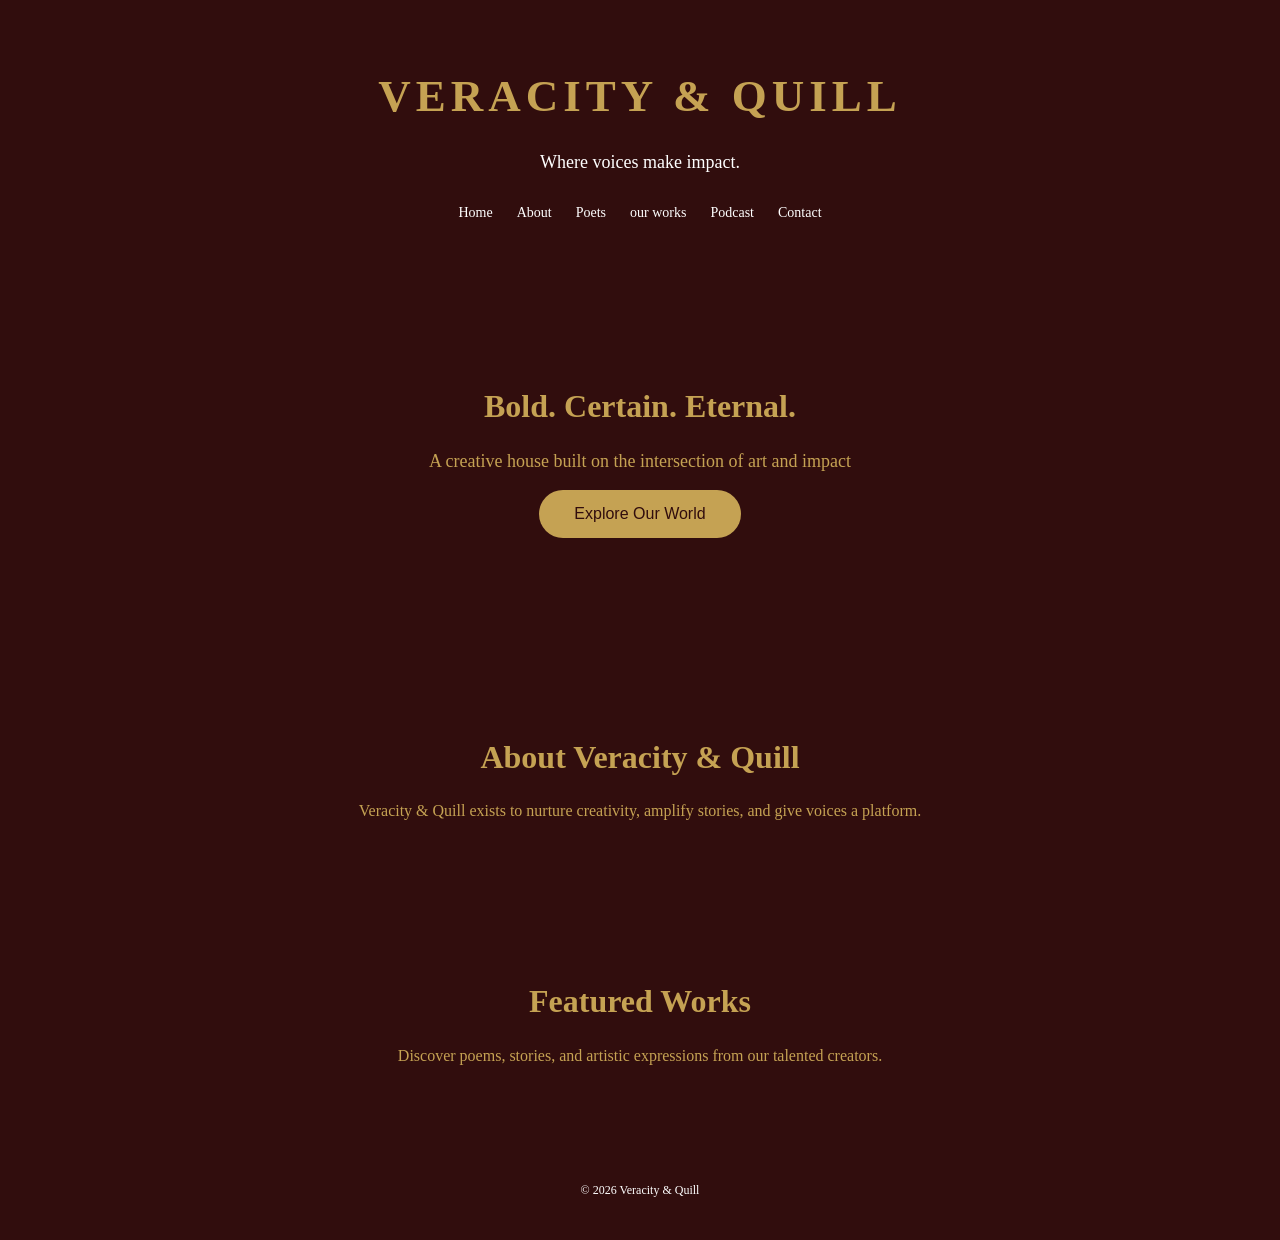
<file: index.html>
<!DOCTYPE html>
<html lang="en">

<head>
<link rel="stylesheet" href="style.css">
    <meta charset="UTF-8">
    <meta name="viewport" content="width=device-width, initial-scale=1.0">

    <title>Veracity & Quill</title>

    <link rel="stylesheet" href="style.css">
    <link rel="icon" href="Favicon.png" type="image/png">
<link rel="shortcut icon" href="Favicon.png" type="image/png">
<link rel="apple-touch-icon" href="Favicon.png">
<meta name="google-site-verification" content="RJZe1aXUNglUFFCv3HKduE1Wf23INzyalBhwgdv_vHo" />
    
</head>

<body>

<header>

    <h1>VERACITY & QUILL</h1>

    <p class="tagline">
        Where voices make impact.
    </p>

    <nav>
    <a href="index.html">Home</a>
    <a href="about.html">About</a>
    <a href="poets.html">Poets</a>
    <a href="our_works.html">our works</a>
    <a href="podcast.html">Podcast</a>
    <a href="contact.html">Contact</a>
</nav>

</header>


<section class="hero">

    <h2>Bold. Certain. Eternal.</h2>

    <p>
        A creative house built on the intersection of art and impact 
    </p>

    <button id="button">
        Explore Our World
    </button>

    <p id="message"></p>

</section>



<section class="about">

    <h2>About Veracity & Quill</h2>

    <p>
        Veracity & Quill exists to nurture creativity,
        amplify stories, and give voices a platform.
    </p>

</section>



<section class="featured">

    <h2>Featured Works</h2>

    <p>
        Discover poems, stories, and artistic expressions
        from our talented creators.
    </p>

</section>


<footer>

    <p>
        © 2026 Veracity & Quill
    </p>

</footer>


<script src="script.js"></script>

</body>

</html>
</file>
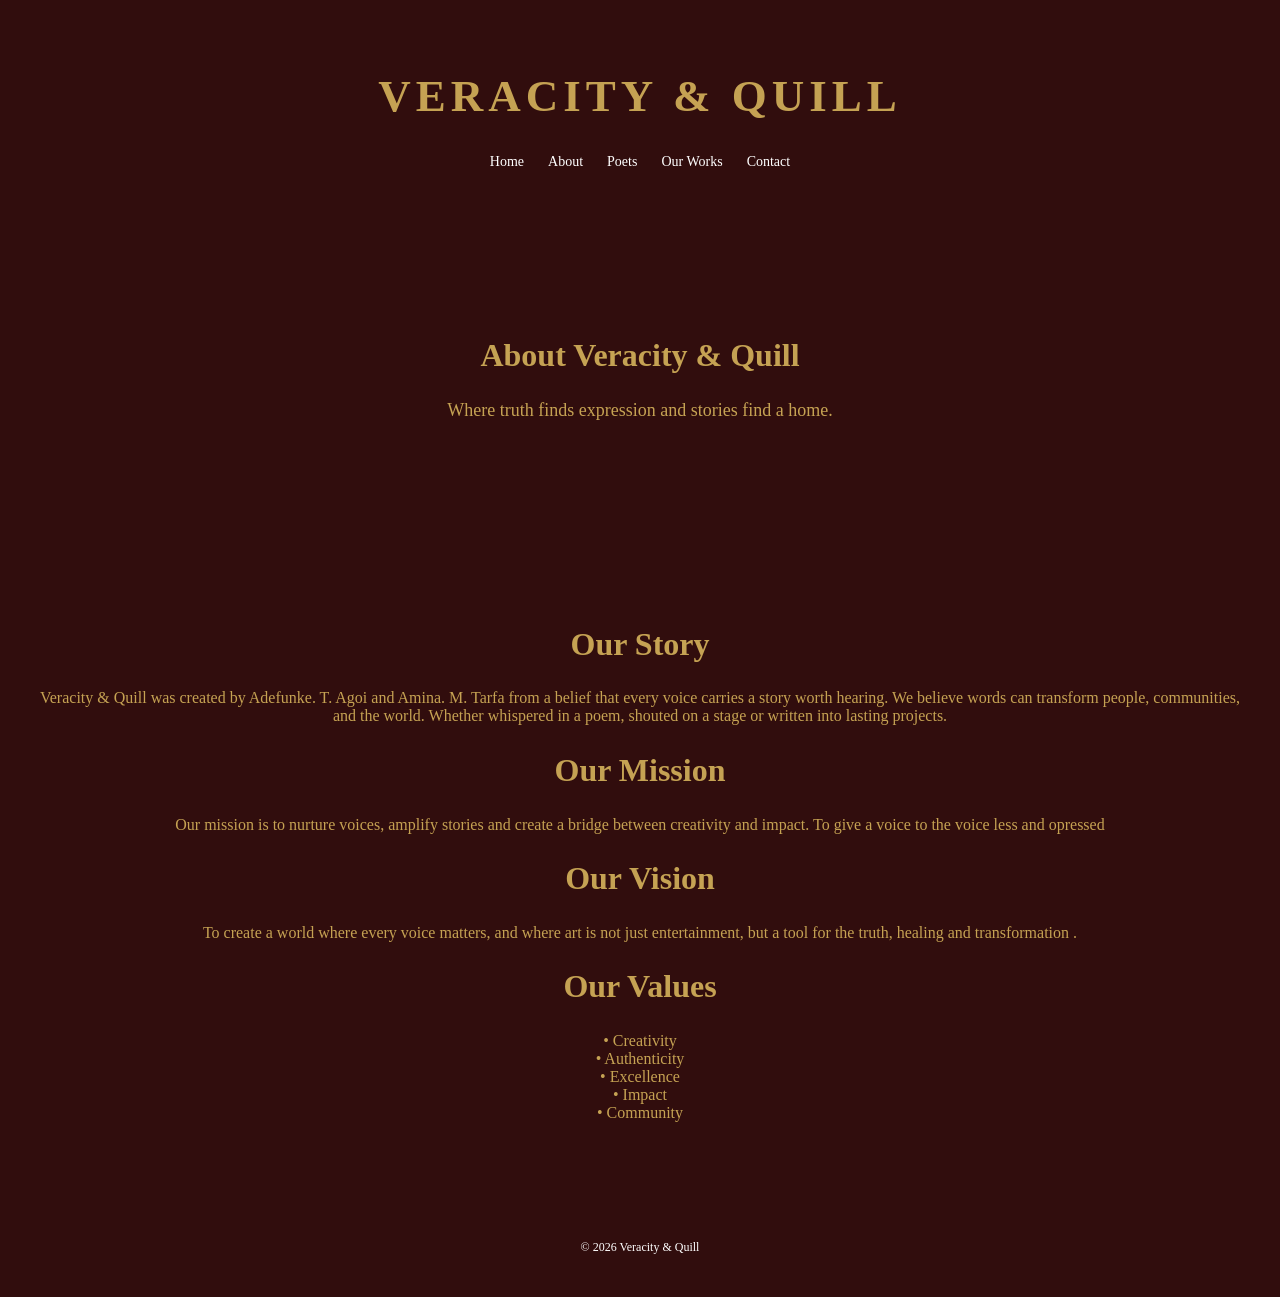
<file: about.html>
<!DOCTYPE html>
<html>

<head>

<title>About | Veracity & Quill</title>

<link rel="stylesheet" href="style.css">
<link rel="icon" href="Favicon.png" type="image/png">
<link rel="shortcut icon" href="Favicon.png" type="image/png">
<link rel="apple-touch-icon" href="Favicon.png">
  
</head>


<body>


<header>

<h1>VERACITY & QUILL</h1>

<nav>
<a href="index.html">Home</a>
<a href="about.html">About</a>
<a href="poets.html">Poets</a>
<a href="our_works.html">Our Works</a>
<a href="contact.html">Contact</a>
</nav>

</header>



<section class="hero">

<h2>About Veracity & Quill</h2>

<p>
Where truth finds expression and stories find a home.
</p>

</section>



<section class="about">


<h2>Our Story</h2>

<p>
Veracity & Quill was created by Adefunke. T. Agoi and Amina. M. Tarfa from a belief that every voice carries a story worth hearing.
We believe words can transform people, communities, and the world. Whether whispered in a poem, shouted on a stage or written into lasting projects.
</p>


<h2>Our Mission</h2>

<p>
Our mission is to nurture voices, amplify stories and create a bridge between creativity and impact. To give a voice to the voice less and opressed 
</p>


<h2>Our Vision</h2>

<p>
To create a world where every voice matters, and where art is not just entertainment, but a tool for the truth, healing and transformation .
</p>


<h2>Our Values</h2>

<p>
• Creativity<br>
• Authenticity<br>
• Excellence<br>
• Impact<br>
• Community
</p>


</section>



<footer>

<p>
© 2026 Veracity & Quill
</p>

</footer>



</body>

</html>
</file>
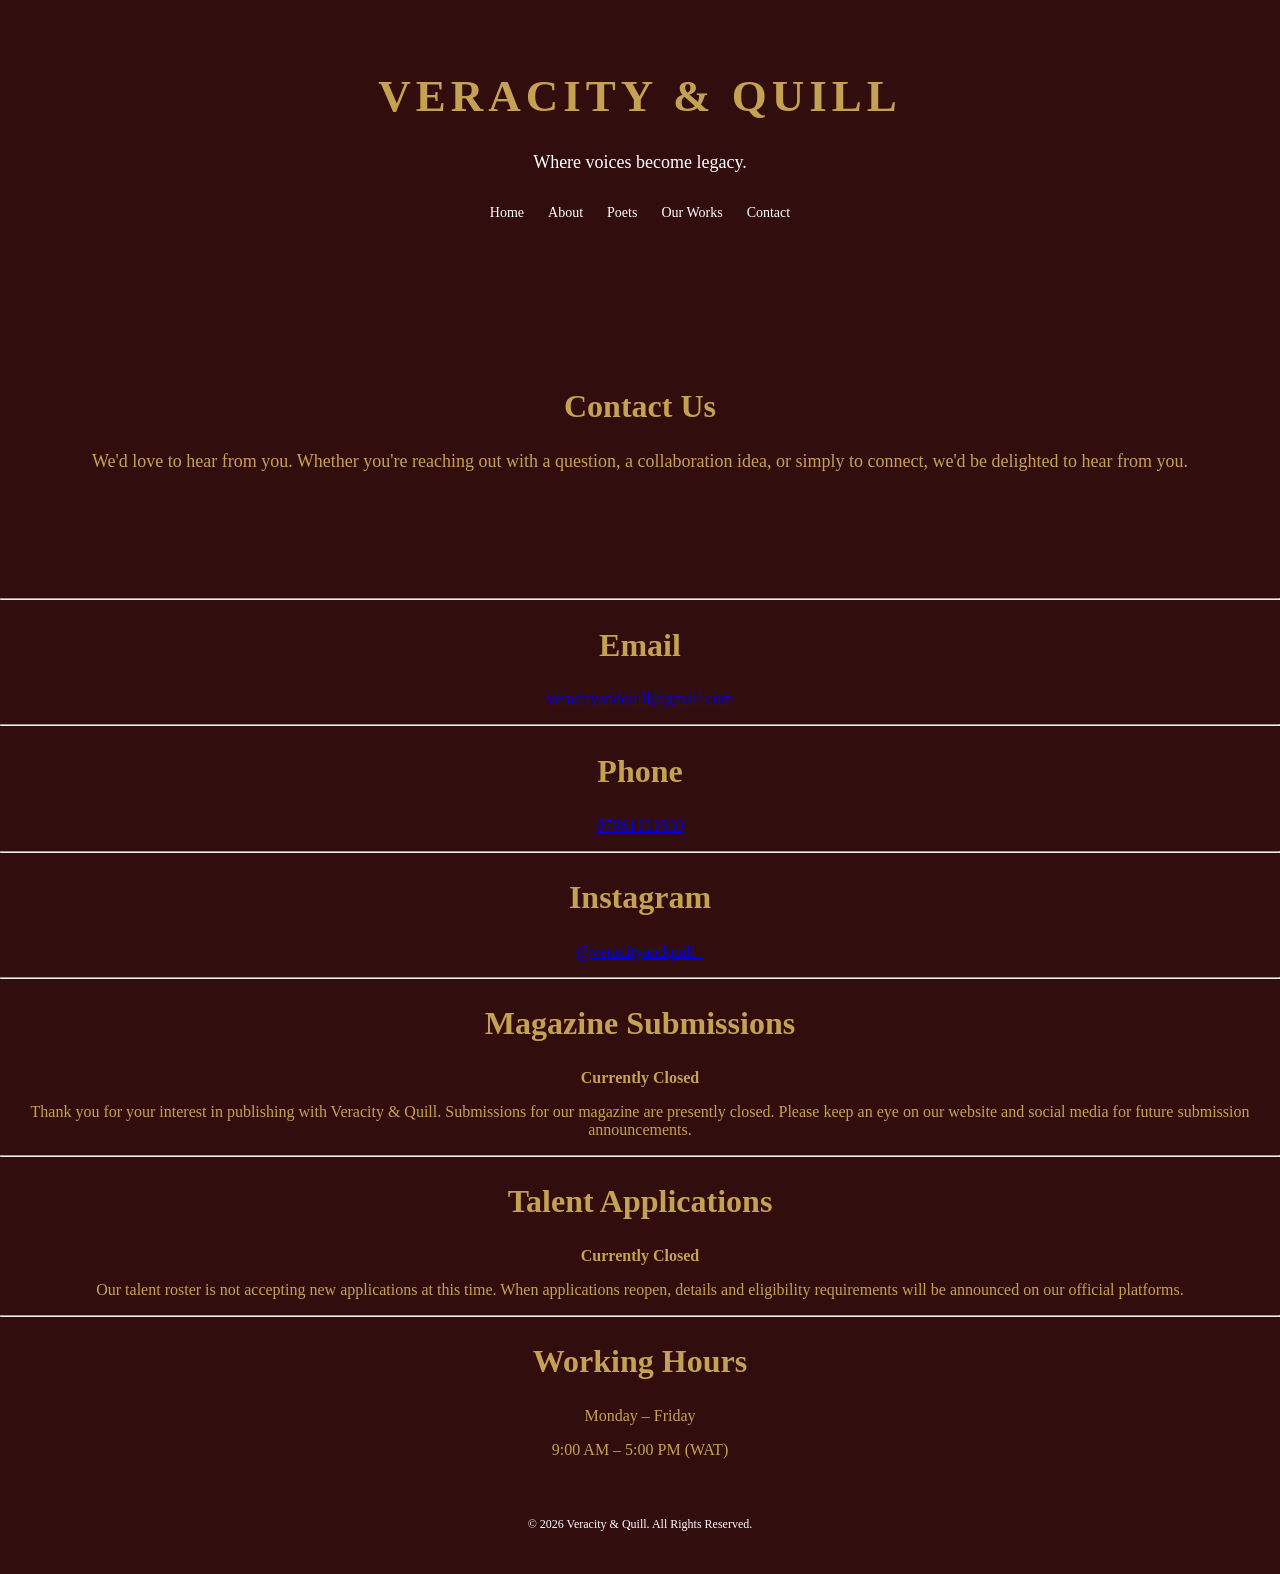
<file: contact.html>
<!DOCTYPE html>
<html lang="en">

<head>

<meta charset="UTF-8">
<meta name="viewport" content="width=device-width, initial-scale=1.0">

<title>Contact | Veracity & Quill</title>

<link rel="stylesheet" href="style.css">
<link rel="icon" href="Favicon.png" type="image/png">
<link rel="shortcut icon" href="Favicon.png" type="image/png">
<link rel="apple-touch-icon" href="Favicon.png">
  
</head>

<body>

<header>

<h1>VERACITY & QUILL</h1>

<p class="tagline">
Where voices become legacy.
</p>

<nav>
<a href="index.html">Home</a>
<a href="about.html">About</a>
<a href="poets.html">Poets</a>
<a href="our_works.html">Our Works</a>
<a href="contact.html">Contact</a>
</nav>

</header>


<section class="hero">

<h2>Contact Us</h2>

<p>
We'd love to hear from you. Whether you're reaching out with a question,
a collaboration idea, or simply to connect, we'd be delighted to hear from you.
</p>

</section>

<hr>

<section>

<h2>Email</h2>

<p>
<a href="mailto:veracityandquill@gmail.com">
veracityandquill@gmail.com
</a>
</p>

</section>

<hr>

<section>

<h2>Phone</h2>

<p>
<a href="tel:+2347061131630">
07061131630
</a>
</p>

</section>

<hr>

<section>

<h2>Instagram</h2>

<p>
<a href="https://instagram.com/veracityandquill_" target="_blank">
@veracityandquill_
</a>
</p>

</section>

<hr>

<section>

<h2>Magazine Submissions</h2>

<p><strong>Currently Closed</strong></p>

<p>
Thank you for your interest in publishing with Veracity & Quill.
Submissions for our magazine are presently closed.
Please keep an eye on our website and social media for future submission announcements.
</p>

</section>

<hr>

<section>

<h2>Talent Applications</h2>

<p><strong>Currently Closed</strong></p>

<p>
Our talent roster is not accepting new applications at this time.
When applications reopen, details and eligibility requirements will be announced on our official platforms.
</p>

</section>

<hr>

<section>

<h2>Working Hours</h2>

<p>
Monday – Friday
</p>

<p>
9:00 AM – 5:00 PM (WAT)
</p>

</section>

<footer>

<p>
© 2026 Veracity & Quill. All Rights Reserved.
</p>

</footer>

</body>

</html>
</file>
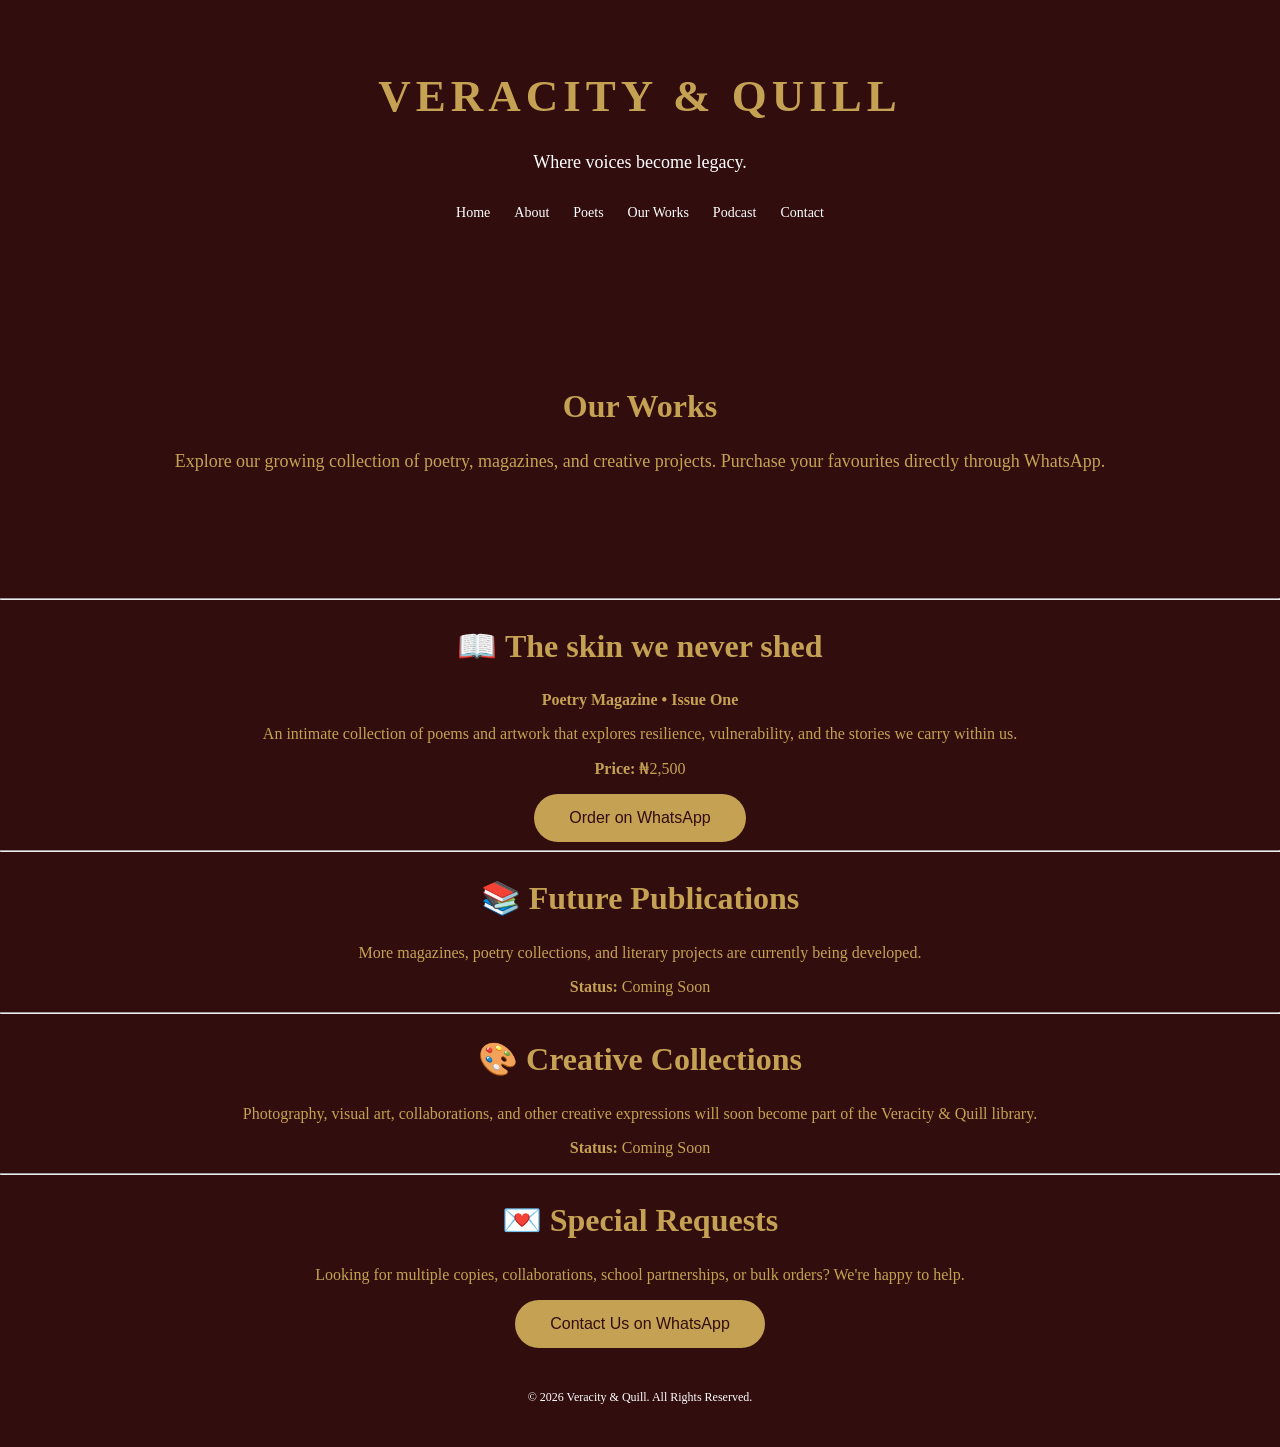
<file: our_works.html>
<!DOCTYPE html>
<html lang="en">

<head>

<meta charset="UTF-8">

<meta name="viewport" content="width=device-width, initial-scale=1.0">

<title>Our Works | Veracity & Quill</title>

<link rel="stylesheet" href="style.css">
<link rel="icon" href="Favicon.png" type="image/png">
<link rel="shortcut icon" href="Favicon.png" type="image/png">
<link rel="apple-touch-icon" href="Favicon.png">
  
</head>

<body>

<header>

<h1>VERACITY & QUILL</h1>

<p class="tagline">
Where voices become legacy.
</p>

<nav>
<a href="index.html">Home</a>
<a href="about.html">About</a>
<a href="poets.html">Poets</a>
<a href="our_works.html">Our Works</a>
<a href="podcast.html">Podcast</a>
<a href="contact.html">Contact</a>
</nav>

</header>

<section class="hero">

<h2>Our Works</h2>

<p>
Explore our growing collection of poetry, magazines, and creative projects.
Purchase your favourites directly through WhatsApp.
</p>

</section>

<hr>

<section>

<h2>📖 The skin we never shed</h2>

<p><strong>Poetry Magazine • Issue One</strong></p>

<p>
An intimate collection of poems and artwork that explores resilience, vulnerability, and the stories we carry within us.
</p>

<p><strong>Price:</strong> ₦2,500</p>

<a href="https://wa.me/2347061131630?text=Hello%20Veracity%20%26%20Quill.%20I'd%20like%20to%20purchase%20The%20skin%20we%20never%20shed." target="_blank">

<button>Order on WhatsApp</button>

</a>

</section>

<hr>

<section>

<h2>📚 Future Publications</h2>

<p>
More magazines, poetry collections, and literary projects are currently
being developed.
</p>

<p><strong>Status:</strong> Coming Soon</p>

</section>

<hr>

<section>

<h2>🎨 Creative Collections</h2>

<p>
Photography, visual art, collaborations, and other creative expressions
will soon become part of the Veracity & Quill library.
</p>

<p><strong>Status:</strong> Coming Soon</p>

</section>

<hr>

<section>

<h2>💌 Special Requests</h2>

<p>
Looking for multiple copies, collaborations, school partnerships,
or bulk orders?

We're happy to help.
</p>

<a href="https://wa.me/2347061131630?text=Hello%20Veracity%20%26%20Quill.%20I%20have%20an%20enquiry." target="_blank">

<button>Contact Us on WhatsApp</button>

</a>

</section>

<footer>

<p>
© 2026 Veracity & Quill. All Rights Reserved.
</p>

</footer>

</body>

</html>
</file>
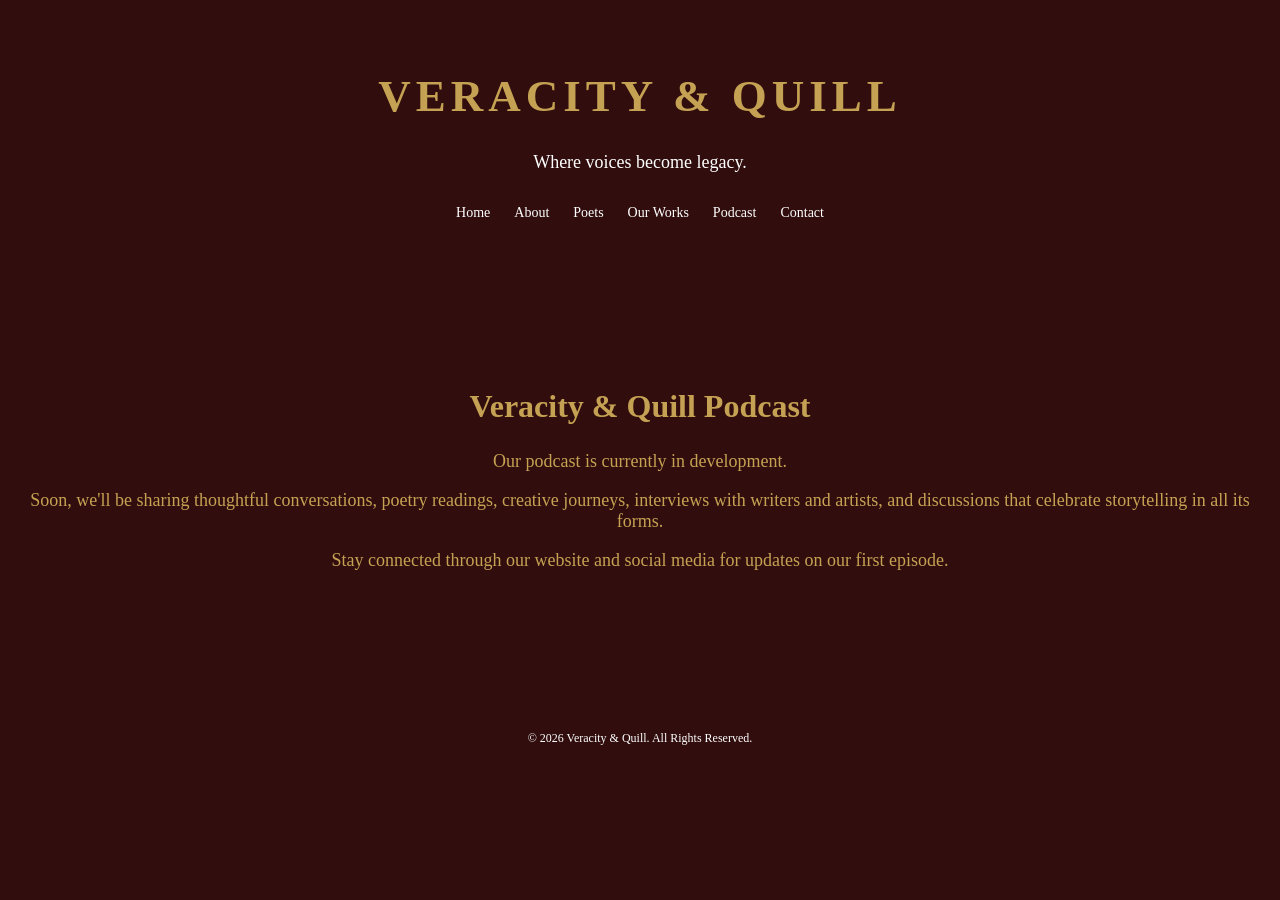
<file: podcast.html>
<!DOCTYPE html>
<html lang="en">

<head>

<meta charset="UTF-8">
<meta name="viewport" content="width=device-width, initial-scale=1.0">

<title>Podcast | Veracity & Quill</title>

<link rel="stylesheet" href="style.css">
<link rel="icon" href="Favicon.png" type="image/png">
<link rel="shortcut icon" href="Favicon.png" type="image/png">
<link rel="apple-touch-icon" href="Favicon.png">
  
</head>

<body>

<header>

<h1>VERACITY & QUILL</h1>

<p class="tagline">
Where voices become legacy.
</p>

<nav>
<a href="index.html">Home</a>
<a href="about.html">About</a>
<a href="poets.html">Poets</a>
<a href="our_works.html">Our Works</a>
<a href="podcast.html">Podcast</a>
<a href="contact.html">Contact</a>
</nav>

</header>

<section class="hero">

<h2>Veracity & Quill Podcast</h2>

<p>
Our podcast is currently in development.
</p>

<p>
Soon, we'll be sharing thoughtful conversations, poetry readings,
creative journeys, interviews with writers and artists, and discussions
that celebrate storytelling in all its forms.
</p>

<p>
Stay connected through our website and social media for updates on our first episode.
</p>

</section>

<footer>

<p>
© 2026 Veracity & Quill. All Rights Reserved.
</p>

</footer>

</body>

</html>
</file>
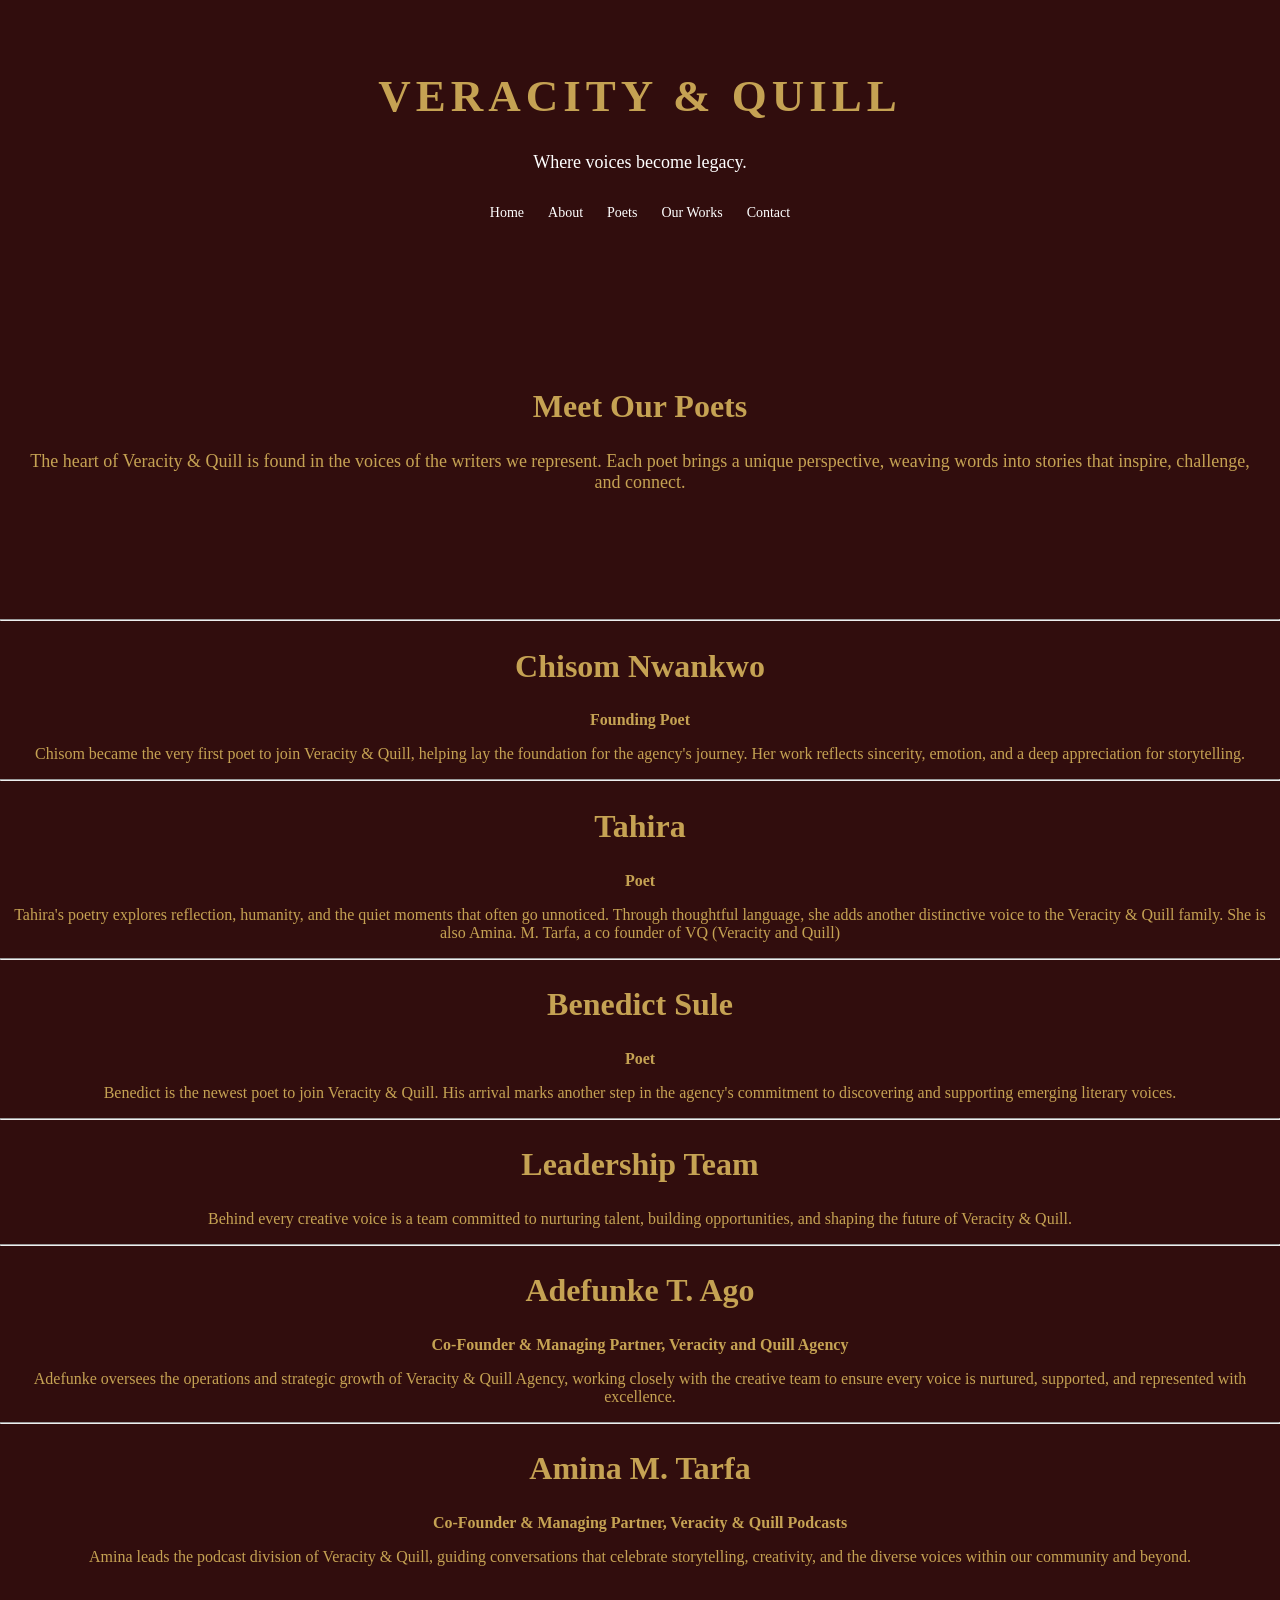
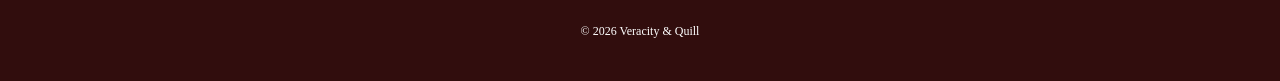
<file: poets.html>
<!DOCTYPE html>
<html lang="en">

<head>

<meta charset="UTF-8">
<meta name="viewport" content="width=device-width, initial-scale=1.0">

<title>Our Poets | Veracity & Quill</title>

<link rel="stylesheet" href="style.css">
<link rel="icon" href="Favicon.png" type="image/png">
<link rel="shortcut icon" href="Favicon.png" type="image/png">
<link rel="apple-touch-icon" href="Favicon.png">
  
</head>

<body>

<header>

<h1>VERACITY & QUILL</h1>

<p class="tagline">
Where voices become legacy.
</p>

<nav>
<a href="index.html">Home</a>
<a href="about.html">About</a>
<a href="poets.html">Poets</a>
<a href="our_works.html">Our Works</a>
<a href="contact.html">Contact</a>
</nav>

</header>

<section class="hero">

<h2>Meet Our Poets</h2>

<p>
The heart of Veracity & Quill is found in the voices of the writers we represent.
Each poet brings a unique perspective, weaving words into stories that inspire,
challenge, and connect.
</p>

</section>

<hr>

<section>

<h2>Chisom Nwankwo</h2>

<p><strong>Founding Poet</strong></p>

<p>
Chisom became the very first poet to join Veracity & Quill, helping lay the
foundation for the agency's journey. Her work reflects sincerity, emotion,
and a deep appreciation for storytelling.
</p>

</section>

<hr>

<section>

<h2>Tahira</h2>

<p><strong>Poet</strong></p>

<p>
Tahira's poetry explores reflection, humanity, and the quiet moments that
often go unnoticed. Through thoughtful language, she adds another distinctive
voice to the Veracity & Quill family. She is also Amina. M. Tarfa, a co founder of VQ (Veracity and Quill)
</p>

</section>

<hr>

<section>

<h2>Benedict Sule</h2>

<p><strong>Poet</strong></p>

<p>
Benedict is the newest poet to join Veracity & Quill. His arrival marks another
step in the agency's commitment to discovering and supporting emerging literary voices.
</p>

</section>

<hr>

<section>

<h2>Leadership Team</h2>

<p>
Behind every creative voice is a team committed to nurturing talent,
building opportunities, and shaping the future of Veracity & Quill.
</p>

</section>

<hr>

<section>

<h2>Adefunke T. Ago</h2>

<p><strong>Co-Founder & Managing Partner, Veracity and Quill Agency</strong></p>

<p>
Adefunke oversees the operations and strategic growth of Veracity & Quill Agency,
working closely with the creative team to ensure every voice is nurtured,
supported, and represented with excellence.
</p>

</section>

<hr>

<section>

<h2>Amina M. Tarfa</h2>

<p><strong>Co-Founder & Managing Partner, Veracity & Quill Podcasts</strong></p>

<p>
Amina leads the podcast division of Veracity & Quill, guiding conversations
that celebrate storytelling, creativity, and the diverse voices within our
community and beyond.
</p>

</section>

<footer>

<p>© 2026 Veracity & Quill</p>

</footer>

</body>

</html>
</file>
<file: style.css>
body {

    background-color: #310D0D;

    color: #C5A253;

    font-family: Georgia, serif;

    text-align: center;

    margin: 0;

}



header {

    padding: 40px 20px;

}



h1 {

    font-size: 45px;

    letter-spacing: 5px;

}



h2 {

    font-size: 32px;

}



.tagline {

    color: white;

    font-size: 18px;

}



nav {

    margin-top: 30px;

}



nav a {

    color: white;

    text-decoration: none;

    margin: 10px;

    font-size: 14px;

}



.hero {

    padding: 100px 30px;

}



.hero p {

    font-size: 18px;

}



button {

    background-color: #C5A253;

    color: #310D0D;

    border: none;

    padding: 15px 35px;

    border-radius: 30px;

    font-size: 16px;

    cursor: pointer;

}



#message {

    color: white;

    font-size: 14px;

}



.about,
.featured {

    padding: 60px 30px;

}



footer {

    padding: 30px;

    color: white;

    font-size: 12px;

}
</file>
